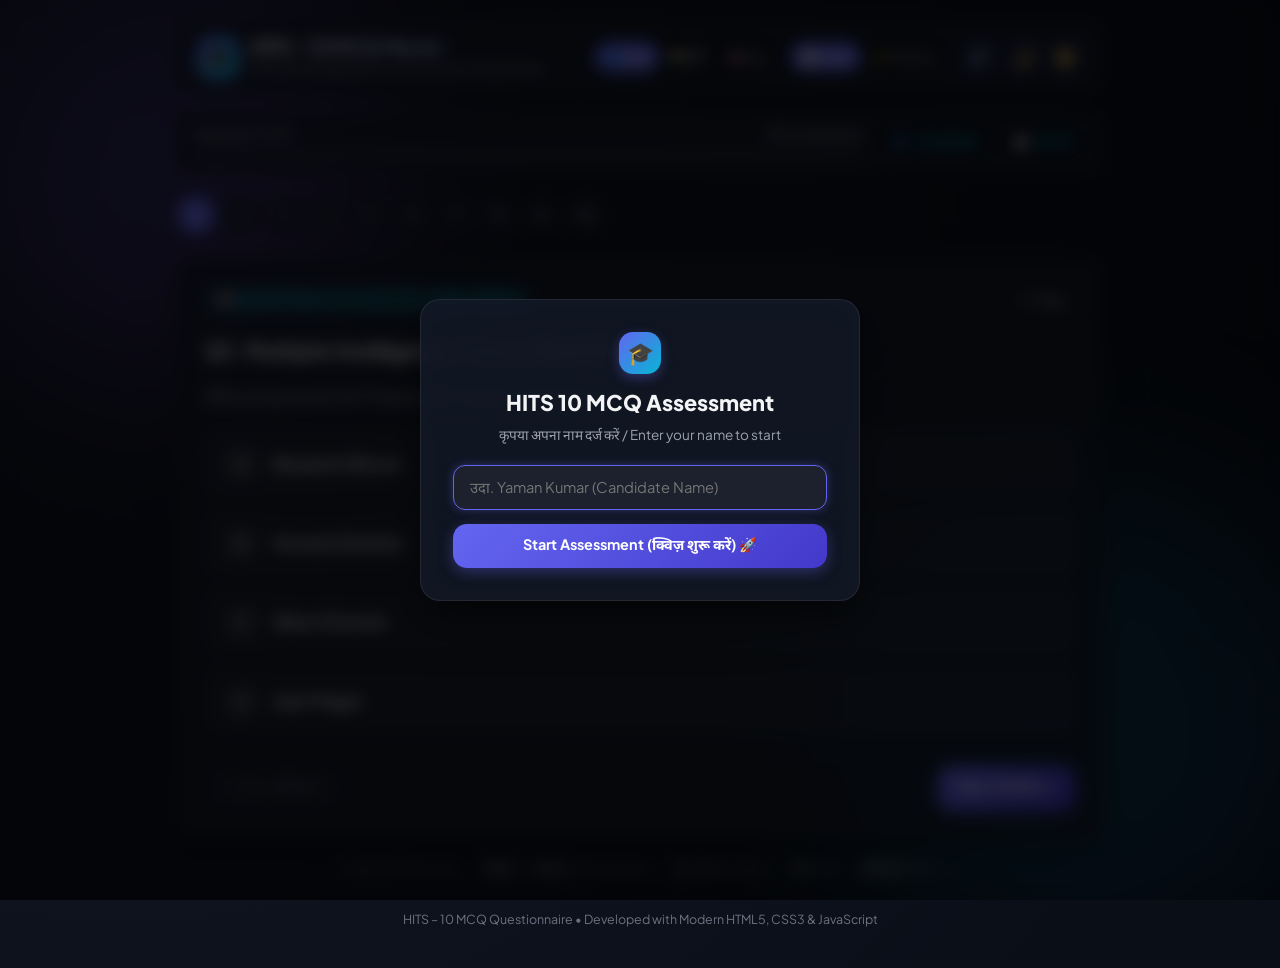
<file: index.html>
<!DOCTYPE html>
<html lang="hi" data-theme="dark">
<head>
  <meta charset="UTF-8">
  <meta name="viewport" content="width=device-width, initial-scale=1.0">
  <title>HITS – 10 MCQ Interactive Questionnaire | द्विभाषीय प्रश्नोत्तरी</title>
  <meta name="description" content="Interactive bilingual (Hindi & English) 10 MCQ Questionnaire on Pedagogy, Multiple Intelligence, Bloom's Taxonomy, and Classroom Communication.">
  <meta name="keywords" content="HITS, MCQ, Pedagogy, Bloom Taxonomy, Multiple Intelligence, Teaching Skills, Hindi, English">
  <meta name="author" content="HITS Education">
  
  <link rel="stylesheet" href="style.css">
  <link rel="icon" href="data:image/svg+xml,<svg xmlns=%22http://www.w3.org/2000/svg%22 viewBox=%220 0 100 100%22><text y=%22.9em%22 font-size=%2290%22>🎓</text></svg>">
</head>
<body>
  <!-- Background floating visual gradients -->
  <div class="bg-decorations" aria-hidden="true">
    <div class="orb orb-1"></div>
    <div class="orb orb-2"></div>
  </div>

  <!-- Confetti Canvas for Celebrations -->
  <canvas id="confettiCanvas"></canvas>

  <main class="app-container">
    <!-- Main Header -->
    <header class="header">
      <div class="header-brand">
        <div class="brand-icon" aria-hidden="true">🎓</div>
        <div class="brand-info">
          <h1>HITS – 10 MCQ Master</h1>
          <p>Bilingual Pedagogic & Communication Assessment</p>
        </div>
      </div>

      <!-- Controls: Language, Mode, Audio, Theme -->
      <div class="header-controls">
        <div class="controls-pill-group">
          <!-- Language Switcher -->
          <div class="segmented-control" role="group" aria-label="Language Selector">
            <button class="seg-btn active" data-lang="bi">🌐 Dual</button>
            <button class="seg-btn" data-lang="hi">🇮🇳 हिंदी</button>
            <button class="seg-btn" data-lang="en">🇬🇧 Eng</button>
          </div>

          <!-- Mode Switcher -->
          <div class="segmented-control" role="group" aria-label="Mode Selector">
            <button class="seg-btn active" data-mode="exam" title="Exam Mode: score is shown at the end">📝 Exam</button>
            <button class="seg-btn" data-mode="practice" title="Practice Mode: instant explanations">⚡ Practice</button>
          </div>
        </div>

        <div class="controls-icon-group">
          <!-- Audio Synthesizer Toggle -->
          <button id="soundToggle" class="icon-btn" title="Toggle Sound Effects" aria-label="Toggle Sound">🔊</button>

          <!-- Dark/Light Theme Toggle -->
          <button id="themeToggle" class="icon-btn" title="Toggle Dark/Light Mode" aria-label="Toggle Theme">🌙</button>

          <!-- Admin Panel Link -->
          <a href="admin.html" class="icon-btn" title="👑 Admin Panel (स्कोर व सबमिशन रिकॉर्ड)" aria-label="Admin Dashboard" style="text-decoration: none;">👑</a>
        </div>
      </div>
    </header>

    <!-- Progress & Live Stats Ribbon -->
    <section class="stats-ribbon" aria-label="Quiz Progress">
      <div class="progress-group">
        <div class="progress-meta">
          <span id="progressText">Question 1 of 10</span>
          <span id="progressPercent">10% Completed</span>
        </div>
        <div class="progress-track" role="progressbar" aria-valuenow="10" aria-valuemin="0" aria-valuemax="100">
          <div class="progress-fill" id="progressFill"></div>
        </div>
      </div>

      <div class="stats-badges">
        <div class="timer-badge" id="userBadge" style="color: var(--accent); cursor: pointer;" title="Candidate Name (Click to change)">
          <span>👤</span>
          <span id="currentUserNameDisplay">Candidate</span>
        </div>

        <div class="timer-badge" title="Time elapsed">
          <span>⏱️</span>
          <span id="timerDisplay">00:00</span>
        </div>
      </div>
    </section>

    <!-- Candidate Name Input Modal -->
    <div id="nameModal" class="modal-backdrop" style="display: flex;">
      <div class="modal-card">
        <div class="brand-icon" style="margin: 0 auto 0.75rem;">🎓</div>
        <h2 style="font-size: 1.35rem; font-weight: 800; text-align: center;">HITS 10 MCQ Assessment</h2>
        <p style="font-size: 0.85rem; color: var(--text-muted); text-align: center; margin-top: 0.25rem;">
          कृपया अपना नाम दर्ज करें / Enter your name to start
        </p>

        <form id="nameForm" style="margin-top: 1.25rem; display: flex; flex-direction: column; gap: 0.85rem;">
          <input type="text" id="nameInput" class="search-input" style="width: 100%; border-radius: 12px; padding: 0.8rem 1rem;" placeholder="उदा. Yaman Kumar (Candidate Name)" required autofocus>
          
          <button type="submit" class="btn btn-primary" style="width: 100%;">
            Start Assessment (क्विज़ शुरू करें) 🚀
          </button>
        </form>
      </div>
    </div>

    <!-- Question Jump Palette (1-10) -->
    <nav class="palette-container" id="paletteContainer" aria-label="Question Navigation"></nav>

    <!-- Interactive Question Card -->
    <article class="quiz-card" id="quizCard">
      <div class="card-top">
        <div class="category-tag" id="categoryTag">
          🧠 Educational Psychology
        </div>
        <button class="flag-btn" id="flagBtn" title="Flag this question for review">
          ☆ <span>Flag</span>
        </button>
      </div>

      <!-- Question Text Container -->
      <div class="question-content">
        <h2 class="question-text" id="questionText">Loading question...</h2>
        <p class="question-subtext" id="questionSubtext" style="display: none;"></p>
      </div>

      <!-- 4 Option Buttons Grid -->
      <div class="options-grid" id="optionsGrid"></div>

      <!-- Instant Explanation Box (Revealed in practice mode) -->
      <div class="explanation-box" id="explanationBox">
        <div class="explanation-header" id="explanationHeader">
          <span>💡 Explanation</span>
        </div>
        <p class="explanation-text" id="explanationText"></p>
        <p class="explanation-subtext" id="explanationSubtext" style="display: none;"></p>
      </div>

      <!-- Navigation & Action Buttons -->
      <div class="card-actions">
        <button class="btn btn-secondary" id="prevBtn" disabled>
          ← Prev (पिछला)
        </button>

        <div class="nav-right-actions">
          <button class="btn btn-primary" id="nextBtn">
            Next (अगला) →
          </button>
          <button class="btn btn-success" id="submitBtn" style="display: none;">
            Submit Quiz 🚀
          </button>
        </div>
      </div>
    </article>

    <!-- Results & Scorecard Screen -->
    <section class="results-screen" id="resultsScreen" aria-label="Quiz Results">
      <div class="results-header">
        <h2 style="font-size: 1.8rem; font-weight: 800;">Quiz Completed! / प्रश्नोत्तरी संपन्न!</h2>
        <p style="color: var(--text-muted);" id="performanceRemarks">Great job on finishing the test.</p>
        <div class="performance-badge" id="performanceBadge">🏆 Master Educator</div>
      </div>

      <!-- Animated Circular Score SVG -->
      <div class="score-circle-wrap">
        <svg class="score-circle-svg" viewBox="0 0 160 160">
          <defs>
            <linearGradient id="scoreGradient" x1="0%" y1="0%" x2="100%" y2="100%">
              <stop offset="0%" stop-color="#6366f1" />
              <stop offset="100%" stop-color="#06b6d4" />
            </linearGradient>
          </defs>
          <circle class="circle-bg" cx="80" cy="80" r="70"></circle>
          <circle class="circle-fill" id="circleProgress" cx="80" cy="80" r="70"></circle>
        </svg>
        <div class="score-circle-content">
          <span class="score-circle-number" id="finalScoreNumber">0%</span>
          <span class="score-circle-label">Score / अंक</span>
        </div>
      </div>

      <div style="font-size: 1.15rem; font-weight: 800; color: var(--text-main); margin-top: -0.5rem;">
        Final Score (अंतिम परिणाम): <span id="finalScoreFraction" style="color: #818cf8;">0 / 10</span>
      </div>

      <!-- Detailed Metrics Grid -->
      <div class="metrics-grid">
        <div class="metric-card">
          <div class="metric-val" id="metricCorrect" style="color: var(--success);">0</div>
          <div class="metric-lbl">Correct (सही)</div>
        </div>
        <div class="metric-card">
          <div class="metric-val" id="metricIncorrect" style="color: var(--danger);">0</div>
          <div class="metric-lbl">Incorrect (गलत)</div>
        </div>
        <div class="metric-card">
          <div class="metric-val" id="metricSkipped" style="color: var(--warning);">0</div>
          <div class="metric-lbl">Skipped (छोड़े गए)</div>
        </div>
        <div class="metric-card">
          <div class="metric-val" id="metricTime" style="color: var(--accent);">00:00</div>
          <div class="metric-lbl">Time Taken (समय)</div>
        </div>
      </div>

      <!-- Review Section -->
      <div class="review-section">
        <div style="display: flex; justify-content: space-between; align-items: center; flex-wrap: wrap; gap: 0.5rem;">
          <h3 style="font-size: 1.25rem;">Detailed Answer Review / उत्तर विश्लेषण</h3>
          <div class="review-filter">
            <button class="seg-btn active filter-btn" data-filter="all">All (10)</button>
            <button class="seg-btn filter-btn" data-filter="correct">Correct ✅</button>
            <button class="seg-btn filter-btn" data-filter="incorrect">Incorrect ❌</button>
            <button class="seg-btn filter-btn" data-filter="flagged">Flagged ★</button>
          </div>
        </div>
        <div class="review-list" id="reviewList"></div>
      </div>

      <!-- Actions -->
      <div class="results-actions">
        <button class="btn btn-primary" id="printBtn">
          🖨️ Print / Save Report (रिपोर्ट सहेजें)
        </button>
      </div>
    </section>

    <!-- Keyboard Shortcuts legend -->
    <div class="shortcut-bar" aria-hidden="true">
      <span>Keyboard Shortcuts:</span>
      <span><span class="key-badge">A-D</span> or <span class="key-badge">1-4</span> Select Option</span>
      <span><span class="key-badge">←</span> <span class="key-badge">→</span> Navigate</span>
      <span><span class="key-badge">F</span> Flag</span>
      <span><span class="key-badge">Enter</span> Next</span>
    </div>

    <!-- Footer -->
    <footer class="footer">
      <p>HITS – 10 MCQ Questionnaire • Developed with Modern HTML5, CSS3 & JavaScript</p>
    </footer>
  </main>

  <script src="questions.js"></script>
  <script src="script.js"></script>
</body>
</html>
</file>
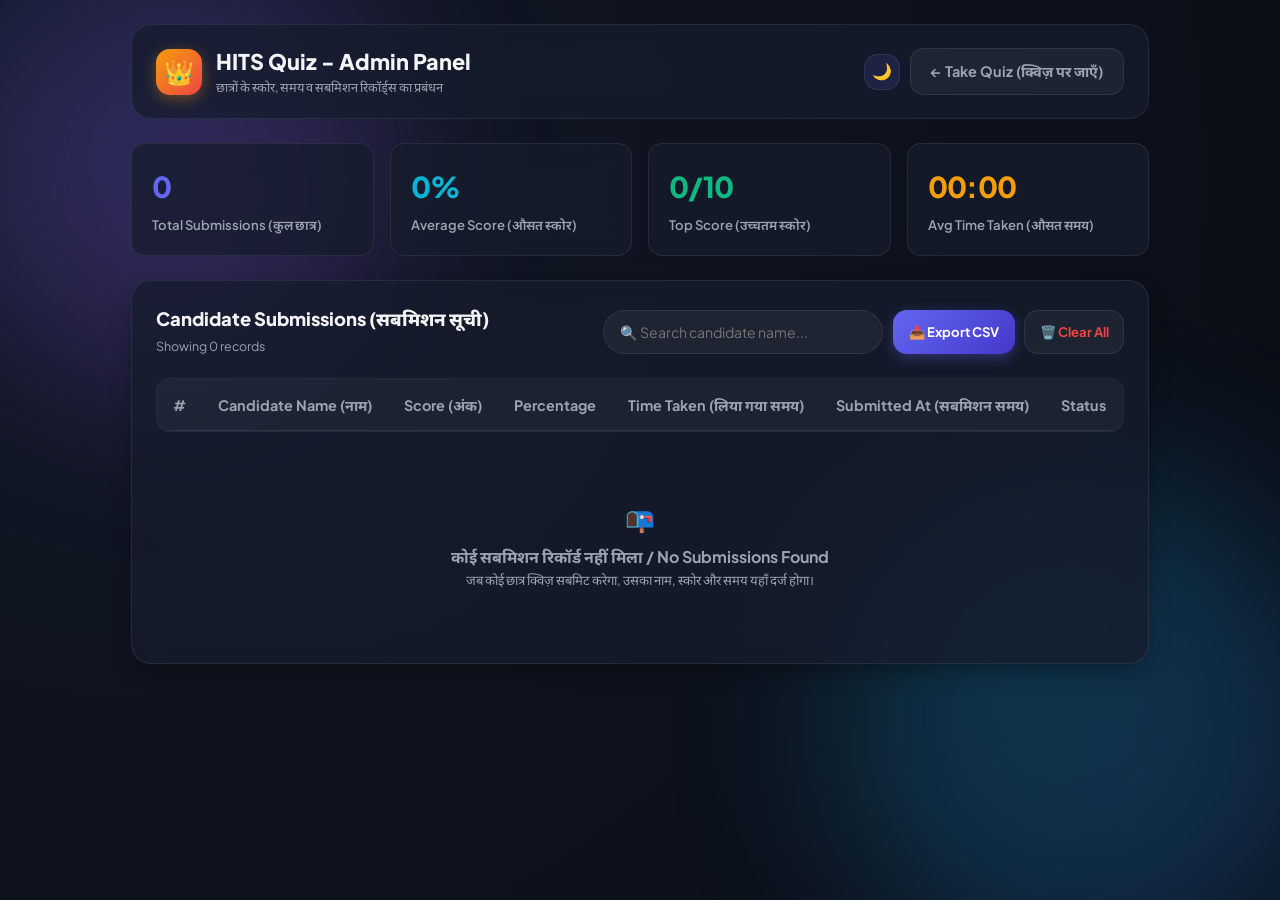
<file: admin.html>
<!DOCTYPE html>
<html lang="hi" data-theme="dark">
<head>
  <meta charset="UTF-8">
  <meta name="viewport" content="width=device-width, initial-scale=1.0">
  <title>👑 Admin Dashboard - HITS Quiz | स्कोर व सबमिशन रिकॉर्ड</title>
  <link rel="stylesheet" href="style.css">
  <style>
    .admin-container {
      max-width: 1050px;
      width: 100%;
      margin: 0 auto;
      padding: 1.5rem 1rem 3rem;
      display: flex;
      flex-direction: column;
      gap: 1.5rem;
    }

    .admin-header {
      display: flex;
      align-items: center;
      justify-content: space-between;
      flex-wrap: wrap;
      gap: 1rem;
      padding: 1.25rem 1.5rem;
      background: var(--card-bg);
      backdrop-filter: var(--glass-blur);
      border: 1px solid var(--card-border);
      border-radius: var(--radius-lg);
    }

    .admin-title-wrap {
      display: flex;
      align-items: center;
      gap: 0.85rem;
    }

    .admin-logo {
      width: 46px;
      height: 46px;
      border-radius: var(--radius-md);
      background: linear-gradient(135deg, #f59e0b, #ef4444);
      display: flex;
      align-items: center;
      justify-content: center;
      font-size: 1.5rem;
      box-shadow: 0 4px 14px rgba(245, 158, 11, 0.35);
    }

    .summary-cards-grid {
      display: grid;
      grid-template-columns: repeat(4, 1fr);
      gap: 1rem;
    }

    .stat-card {
      background: var(--card-bg);
      backdrop-filter: var(--glass-blur);
      border: 1px solid var(--card-border);
      border-radius: var(--radius-md);
      padding: 1.25rem;
      display: flex;
      flex-direction: column;
      gap: 0.35rem;
    }

    .stat-val {
      font-size: 1.8rem;
      font-weight: 800;
      letter-spacing: -0.02em;
    }

    .stat-label {
      font-size: 0.82rem;
      color: var(--text-muted);
      font-weight: 600;
    }

    .admin-table-card {
      background: var(--card-bg);
      backdrop-filter: var(--glass-blur);
      border: 1px solid var(--card-border);
      border-radius: var(--radius-lg);
      padding: 1.5rem;
      box-shadow: var(--shadow-md);
      display: flex;
      flex-direction: column;
      gap: 1.25rem;
    }

    .table-top-bar {
      display: flex;
      align-items: center;
      justify-content: space-between;
      flex-wrap: wrap;
      gap: 0.85rem;
    }

    .search-input {
      background: rgba(255, 255, 255, 0.05);
      border: 1px solid var(--card-border);
      color: var(--text-main);
      padding: 0.6rem 1rem;
      border-radius: var(--radius-full);
      font-size: 0.88rem;
      width: 280px;
      max-width: 100%;
      outline: none;
      transition: var(--transition);
    }

    .search-input:focus {
      border-color: var(--primary);
      box-shadow: 0 0 10px var(--primary-glow);
    }

    .table-wrapper {
      overflow-x: auto;
      border-radius: var(--radius-md);
      border: 1px solid var(--card-border);
    }

    .data-table {
      width: 100%;
      border-collapse: collapse;
      text-align: left;
      font-size: 0.9rem;
    }

    .data-table th {
      background: rgba(255, 255, 255, 0.04);
      padding: 0.9rem 1rem;
      font-weight: 700;
      color: var(--text-muted);
      border-bottom: 1px solid var(--card-border);
      white-space: nowrap;
    }

    .data-table td {
      padding: 0.9rem 1rem;
      border-bottom: 1px solid var(--card-border);
      white-space: nowrap;
    }

    .data-table tr:hover td {
      background: rgba(255, 255, 255, 0.02);
    }

    .status-badge {
      display: inline-flex;
      align-items: center;
      gap: 0.3rem;
      padding: 0.25rem 0.65rem;
      border-radius: var(--radius-full);
      font-size: 0.78rem;
      font-weight: 700;
    }

    .status-pass {
      background: var(--success-light);
      color: var(--success);
      border: 1px solid var(--success-border);
    }

    .status-review {
      background: var(--warning-light);
      color: var(--warning);
      border: 1px solid rgba(245, 158, 11, 0.4);
    }

    .empty-state {
      text-align: center;
      padding: 3rem 1rem;
      color: var(--text-muted);
    }

    @media (max-width: 768px) {
      .summary-cards-grid {
        grid-template-columns: repeat(2, 1fr);
      }
      .admin-container {
        padding: 1rem 0.65rem 2rem;
      }
    }

    @media (max-width: 480px) {
      .summary-cards-grid {
        grid-template-columns: 1fr;
      }
      .table-top-bar {
        flex-direction: column;
        align-items: stretch;
      }
      .search-input {
        width: 100%;
      }
    }
  </style>
</head>
<body>
  <!-- Background animated glow orbs -->
  <div class="bg-decorations" aria-hidden="true">
    <div class="orb orb-1"></div>
    <div class="orb orb-2"></div>
  </div>

  <main class="admin-container">
    <!-- Header -->
    <header class="admin-header">
      <div class="admin-title-wrap">
        <div class="admin-logo">👑</div>
        <div>
          <h1 style="font-size: 1.35rem; font-weight: 800;">HITS Quiz - Admin Panel</h1>
          <p style="font-size: 0.8rem; color: var(--text-muted);">छात्रों के स्कोर, समय व सबमिशन रिकॉर्ड्स का प्रबंधन</p>
        </div>
      </div>

      <div style="display: flex; gap: 0.6rem; align-items: center; flex-wrap: wrap;">
        <button id="themeToggle" class="icon-btn" title="Toggle Theme">🌙</button>
        <a href="index.html" class="btn btn-secondary" style="text-decoration: none;">
          ← Take Quiz (क्विज़ पर जाएँ)
        </a>
      </div>
    </header>

    <!-- Stat Cards -->
    <section class="summary-cards-grid">
      <div class="stat-card">
        <span class="stat-val" id="statTotalUsers" style="color: var(--primary);">0</span>
        <span class="stat-label">Total Submissions (कुल छात्र)</span>
      </div>
      <div class="stat-card">
        <span class="stat-val" id="statAvgScore" style="color: var(--accent);">0%</span>
        <span class="stat-label">Average Score (औसत स्कोर)</span>
      </div>
      <div class="stat-card">
        <span class="stat-val" id="statHighestScore" style="color: var(--success);">0/10</span>
        <span class="stat-label">Top Score (उच्चतम स्कोर)</span>
      </div>
      <div class="stat-card">
        <span class="stat-val" id="statAvgTime" style="color: var(--warning);">00:00</span>
        <span class="stat-label">Avg Time Taken (औसत समय)</span>
      </div>
    </section>

    <!-- Submissions Table Card -->
    <section class="admin-table-card">
      <div class="table-top-bar">
        <div>
          <h2 style="font-size: 1.15rem; font-weight: 800;">Candidate Submissions (सबमिशन सूची)</h2>
          <span style="font-size: 0.78rem; color: var(--text-muted);" id="tableCountText">Showing 0 records</span>
        </div>

        <div style="display: flex; gap: 0.6rem; flex-wrap: wrap;">
          <input type="text" id="searchInput" class="search-input" placeholder="🔍 Search candidate name...">
          <button id="exportCsvBtn" class="btn btn-primary" style="font-size: 0.82rem; padding: 0.55rem 1rem;">
            📥 Export CSV
          </button>
          <button id="clearDataBtn" class="btn btn-secondary" style="font-size: 0.82rem; padding: 0.55rem 0.9rem; color: var(--danger);">
            🗑️ Clear All
          </button>
        </div>
      </div>

      <div class="table-wrapper">
        <table class="data-table">
          <thead>
            <tr>
              <th>#</th>
              <th>Candidate Name (नाम)</th>
              <th>Score (अंक)</th>
              <th>Percentage</th>
              <th>Time Taken (लिया गया समय)</th>
              <th>Submitted At (सबमिशन समय)</th>
              <th>Status</th>
              <th>Action</th>
            </tr>
          </thead>
          <tbody id="submissionsTableBody">
            <!-- Populated via script -->
          </tbody>
        </table>
      </div>

      <div id="emptyState" class="empty-state" style="display: none;">
        <p style="font-size: 1.5rem; margin-bottom: 0.5rem;">📭</p>
        <p style="font-weight: 700;">कोई सबमिशन रिकॉर्ड नहीं मिला / No Submissions Found</p>
        <p style="font-size: 0.82rem;">जब कोई छात्र क्विज़ सबमिट करेगा, उसका नाम, स्कोर और समय यहाँ दर्ज होगा।</p>
      </div>
    </section>
  </main>

  <script>
    document.addEventListener('DOMContentLoaded', () => {
      const themeToggle = document.getElementById('themeToggle');
      const searchInput = document.getElementById('searchInput');
      const exportCsvBtn = document.getElementById('exportCsvBtn');
      const clearDataBtn = document.getElementById('clearDataBtn');
      const tableBody = document.getElementById('submissionsTableBody');
      const emptyState = document.getElementById('emptyState');
      const tableCountText = document.getElementById('tableCountText');

      // Theme toggle
      let theme = localStorage.getItem('quiz_theme') || 'dark';
      document.documentElement.setAttribute('data-theme', theme);
      themeToggle.textContent = theme === 'dark' ? '🌙' : '☀️';

      themeToggle.addEventListener('click', () => {
        theme = theme === 'dark' ? 'light' : 'dark';
        document.documentElement.setAttribute('data-theme', theme);
        localStorage.setItem('quiz_theme', theme);
        themeToggle.textContent = theme === 'dark' ? '🌙' : '☀️';
      });

      // Load submissions from localStorage
      function getSubmissions() {
        try {
          const raw = localStorage.getItem('hits_quiz_submissions');
          return raw ? JSON.parse(raw) : [];
        } catch (e) {
          return [];
        }
      }

      function render(filterTerm = '') {
        const list = getSubmissions();
        const term = filterTerm.toLowerCase().trim();
        const filtered = term ? list.filter(item => (item.name || '').toLowerCase().includes(term)) : list;

        tableBody.innerHTML = '';

        if (filtered.length === 0) {
          emptyState.style.display = 'block';
          tableCountText.textContent = 'Showing 0 records';
        } else {
          emptyState.style.display = 'none';
          tableCountText.textContent = `Showing ${filtered.length} of ${list.length} records`;

          filtered.forEach((item, index) => {
            const tr = document.createElement('tr');
            const isPass = (item.score / (item.total || 10)) >= 0.7;

            tr.innerHTML = `
              <td style="font-weight:700; color:var(--text-muted);">${index + 1}</td>
              <td style="font-weight:700;">👤 ${escapeHtml(item.name || 'Anonymous')}</td>
              <td><span style="font-weight:800; font-size:1rem; color:${isPass ? 'var(--success)' : 'var(--warning)'};">${item.score}/${item.total || 10}</span></td>
              <td>${item.percentage || Math.round(((item.score || 0) / 10) * 100)}%</td>
              <td><span style="font-variant-numeric: tabular-nums;">⏱️ ${escapeHtml(item.timeTaken || '00:00')}</span></td>
              <td style="font-size:0.82rem; color:var(--text-muted);">${escapeHtml(item.submittedAt || 'N/A')}</td>
              <td>
                <span class="status-badge ${isPass ? 'status-pass' : 'status-review'}">
                  ${isPass ? '✅ Passed' : '⚠️ Practice'}
                </span>
              </td>
              <td>
                <button class="btn btn-secondary delete-btn" data-id="${item.id}" style="padding:0.25rem 0.6rem; font-size:0.75rem; color:var(--danger); border-color:var(--card-border);">
                  Delete
                </button>
              </td>
            `;
            tableBody.appendChild(tr);
          });
        }

        // Update top stats
        updateSummaryStats(list);
      }

      function updateSummaryStats(list) {
        const totalUsers = list.length;
        document.getElementById('statTotalUsers').textContent = totalUsers;

        if (totalUsers === 0) {
          document.getElementById('statAvgScore').textContent = '0%';
          document.getElementById('statHighestScore').textContent = '0/10';
          document.getElementById('statAvgTime').textContent = '00:00';
          return;
        }

        let totalScorePct = 0;
        let highest = 0;
        let totalSeconds = 0;

        list.forEach(item => {
          const score = item.score || 0;
          const pct = item.percentage || Math.round((score / 10) * 100);
          totalScorePct += pct;
          if (score > highest) highest = score;

          if (item.timeTaken) {
            const parts = item.timeTaken.split(':');
            if (parts.length === 2) {
              totalSeconds += parseInt(parts[0], 10) * 60 + parseInt(parts[1], 10);
            }
          }
        });

        const avgScore = Math.round(totalScorePct / totalUsers);
        document.getElementById('statAvgScore').textContent = `${avgScore}%`;
        document.getElementById('statHighestScore').textContent = `${highest}/10`;

        const avgSec = Math.round(totalSeconds / totalUsers);
        const mins = Math.floor(avgSec / 60);
        const secs = avgSec % 60;
        document.getElementById('statAvgTime').textContent = `${String(mins).padStart(2, '0')}:${String(secs).padStart(2, '0')}`;
      }

      function escapeHtml(str) {
        return String(str).replace(/[&<>"']/g, m => ({
          '&': '&amp;', '<': '&lt;', '>': '&gt;', '"': '&quot;', "'": '&#39;'
        })[m]);
      }

      // Search filter
      searchInput.addEventListener('input', (e) => {
        render(e.target.value);
      });

      // Delete single item
      tableBody.addEventListener('click', (e) => {
        const target = e.target.closest('.delete-btn');
        if (!target) return;
        const id = target.dataset.id;
        if (!confirm('क्या आप इस छात्र का रिकॉर्ड हटाना चाहते हैं? (Delete this record?)')) return;

        const list = getSubmissions().filter(item => String(item.id) !== String(id));
        localStorage.setItem('hits_quiz_submissions', JSON.stringify(list));
        render(searchInput.value);
      });

      // Clear All
      clearDataBtn.addEventListener('click', () => {
        const list = getSubmissions();
        if (list.length === 0) return alert('कोई रिकॉर्ड उपलब्ध नहीं है।');
        if (!confirm('क्या आप सभी सबमिशन रिकॉर्ड हटाना चाहते हैं? (Clear all submissions?)')) return;

        localStorage.removeItem('hits_quiz_submissions');
        render();
      });

      // Export CSV
      exportCsvBtn.addEventListener('click', () => {
        const list = getSubmissions();
        if (list.length === 0) return alert('एक्सपोर्ट करने के लिए कोई रिकॉर्ड नहीं है! (No records to export)');

        let csv = 'ID,Candidate Name,Score,Total,Percentage,Time Taken,Submitted At\n';
        list.forEach(item => {
          const name = `"${(item.name || '').replace(/"/g, '""')}"`;
          const time = `"${item.timeTaken || ''}"`;
          const submittedAt = `"${(item.submittedAt || '').replace(/"/g, '""')}"`;
          csv += `${item.id},${name},${item.score},${item.total || 10},${item.percentage || 0}%,${time},${submittedAt}\n`;
        });

        const blob = new Blob([csv], { type: 'text/csv;charset=utf-8;' });
        const url = URL.createObjectURL(blob);
        const a = document.createElement('a');
        a.href = url;
        a.download = `hits_quiz_submissions_${Date.now()}.csv`;
        a.click();
        URL.revokeObjectURL(url);
      });

      // Initial render
      render();
    });
  </script>
</body>
</html>
</file>
<file: style.css>
/* Modern Responsive Design System for HITS Quiz App */
@import url('https://fonts.googleapis.com/css2?family=Plus+Jakarta+Sans:wght@400;500;600;700;800&family=Noto+Sans+Devanagari:wght@400;500;600;700&display=swap');

:root {
  --font-primary: 'Plus Jakarta Sans', 'Noto Sans Devanagari', -apple-system, BlinkMacSystemFont, sans-serif;
  
  /* Color Palette - Dark Theme (Default) */
  --bg-gradient: radial-gradient(circle at 10% 20%, rgba(18, 24, 38, 1) 0%, rgba(10, 14, 23, 1) 90%);
  --bg-color: #0d111a;
  --card-bg: rgba(22, 28, 45, 0.75);
  --card-border: rgba(255, 255, 255, 0.08);
  --card-hover: rgba(30, 39, 62, 0.85);
  
  --text-main: #f3f4f6;
  --text-muted: #9ca3af;
  --text-dim: #6b7280;
  
  --primary: #6366f1;
  --primary-hover: #4f46e5;
  --primary-light: rgba(99, 102, 241, 0.15);
  --primary-glow: rgba(99, 102, 241, 0.35);
  
  --accent: #06b6d4;
  --accent-light: rgba(6, 182, 212, 0.15);
  
  --success: #10b981;
  --success-light: rgba(16, 185, 129, 0.15);
  --success-border: rgba(16, 185, 129, 0.4);
  
  --danger: #ef4444;
  --danger-light: rgba(239, 68, 68, 0.15);
  --danger-border: rgba(239, 68, 68, 0.4);
  
  --warning: #f59e0b;
  --warning-light: rgba(245, 158, 11, 0.15);
  
  --shadow-sm: 0 4px 6px -1px rgba(0, 0, 0, 0.2);
  --shadow-md: 0 10px 25px -5px rgba(0, 0, 0, 0.4);
  --shadow-lg: 0 20px 35px -10px rgba(0, 0, 0, 0.6);
  --radius-sm: 8px;
  --radius-md: 14px;
  --radius-lg: 20px;
  --radius-full: 9999px;
  
  --glass-blur: blur(16px);
  --transition: all 0.2s cubic-bezier(0.4, 0, 0.2, 1);
}

/* Light Theme Variables */
[data-theme="light"] {
  --bg-gradient: radial-gradient(circle at 10% 20%, #f0f4ff 0%, #e2e8f0 90%);
  --bg-color: #f8fafc;
  --card-bg: rgba(255, 255, 255, 0.88);
  --card-border: rgba(0, 0, 0, 0.08);
  --card-hover: rgba(255, 255, 255, 1);
  
  --text-main: #0f172a;
  --text-muted: #475569;
  --text-dim: #94a3b8;
  
  --primary: #4f46e5;
  --primary-hover: #4338ca;
  --primary-light: rgba(79, 70, 229, 0.1);
  --primary-glow: rgba(79, 70, 229, 0.25);
  
  --shadow-sm: 0 4px 6px -1px rgba(0, 0, 0, 0.06);
  --shadow-md: 0 10px 25px -5px rgba(0, 0, 0, 0.1);
  --shadow-lg: 0 20px 35px -10px rgba(0, 0, 0, 0.15);
}

/* Reset & Base */
*, *::before, *::after {
  margin: 0;
  padding: 0;
  box-sizing: border-box;
  -webkit-tap-highlight-color: transparent;
}

body {
  font-family: var(--font-primary);
  background: var(--bg-gradient);
  background-color: var(--bg-color);
  color: var(--text-main);
  min-height: 100vh;
  min-height: 100dvh;
  display: flex;
  flex-direction: column;
  line-height: 1.55;
  overflow-x: hidden;
  transition: background var(--transition), color var(--transition);
  padding-bottom: env(safe-area-inset-bottom, 1rem);
}

button {
  touch-action: manipulation;
}

/* Background animated glow orbs */
.bg-decorations {
  position: fixed;
  inset: 0;
  pointer-events: none;
  z-index: 0;
  overflow: hidden;
}

.orb {
  position: absolute;
  border-radius: 50%;
  filter: blur(90px);
  opacity: 0.25;
  will-change: transform;
  animation: floatOrb 18s ease-in-out infinite alternate;
}

.orb-1 {
  width: min(450px, 80vw);
  height: min(450px, 80vw);
  background: linear-gradient(135deg, #6366f1, #a855f7);
  top: -60px;
  left: -60px;
}

.orb-2 {
  width: min(500px, 85vw);
  height: min(500px, 85vw);
  background: linear-gradient(135deg, #06b6d4, #3b82f6);
  bottom: -80px;
  right: -60px;
  animation-duration: 22s;
  animation-direction: alternate-reverse;
}

@keyframes floatOrb {
  0% { transform: translate(0, 0) scale(1); }
  50% { transform: translate(40px, 30px) scale(1.06); }
  100% { transform: translate(-30px, 50px) scale(0.95); }
}

/* App Container */
.app-container {
  position: relative;
  z-index: 1;
  max-width: 960px;
  width: 100%;
  margin: 0 auto;
  padding: 1.25rem 1rem 2.5rem;
  display: flex;
  flex-direction: column;
  gap: 1.2rem;
}

/* Header */
.header {
  display: flex;
  flex-wrap: wrap;
  align-items: center;
  justify-content: space-between;
  gap: 0.85rem;
  padding: 0.9rem 1.25rem;
  background: var(--card-bg);
  backdrop-filter: var(--glass-blur);
  -webkit-backdrop-filter: var(--glass-blur);
  border: 1px solid var(--card-border);
  border-radius: var(--radius-lg);
  box-shadow: var(--shadow-sm);
}

.header-brand {
  display: flex;
  align-items: center;
  gap: 0.75rem;
}

.brand-icon {
  width: 42px;
  height: 42px;
  border-radius: var(--radius-md);
  background: linear-gradient(135deg, #6366f1, #06b6d4);
  display: flex;
  align-items: center;
  justify-content: center;
  font-size: 1.35rem;
  box-shadow: 0 4px 12px var(--primary-glow);
  flex-shrink: 0;
}

.brand-info h1 {
  font-size: 1.18rem;
  font-weight: 800;
  letter-spacing: -0.02em;
  background: linear-gradient(to right, var(--text-main), #818cf8);
  -webkit-background-clip: text;
  -webkit-text-fill-color: transparent;
  line-height: 1.25;
}

.brand-info p {
  font-size: 0.76rem;
  color: var(--text-muted);
}

/* Header Controls */
.header-controls {
  display: flex;
  align-items: center;
  gap: 0.6rem;
  flex-wrap: wrap;
}

.controls-pill-group {
  display: flex;
  align-items: center;
  gap: 0.45rem;
  flex-wrap: wrap;
}

.controls-icon-group {
  display: flex;
  align-items: center;
  gap: 0.45rem;
}

.segmented-control {
  display: inline-flex;
  background: rgba(0, 0, 0, 0.22);
  border: 1px solid var(--card-border);
  border-radius: var(--radius-full);
  padding: 3px;
}

[data-theme="light"] .segmented-control {
  background: rgba(0, 0, 0, 0.06);
}

.seg-btn {
  background: transparent;
  border: none;
  color: var(--text-muted);
  font-family: inherit;
  font-size: 0.76rem;
  font-weight: 600;
  padding: 0.32rem 0.65rem;
  border-radius: var(--radius-full);
  cursor: pointer;
  transition: var(--transition);
  white-space: nowrap;
}

.seg-btn:hover {
  color: var(--text-main);
}

.seg-btn.active {
  background: var(--primary);
  color: #fff;
  box-shadow: 0 2px 8px var(--primary-glow);
}

.icon-btn {
  background: var(--primary-light);
  border: 1px solid var(--card-border);
  color: var(--text-main);
  width: 36px;
  height: 36px;
  border-radius: var(--radius-md);
  display: flex;
  align-items: center;
  justify-content: center;
  cursor: pointer;
  font-size: 1rem;
  transition: var(--transition);
  flex-shrink: 0;
}

.icon-btn:hover {
  background: var(--primary);
  color: #fff;
  transform: translateY(-1px);
}

.icon-btn:active {
  transform: scale(0.95);
}

/* Stats Ribbon */
.stats-ribbon {
  display: flex;
  align-items: center;
  justify-content: space-between;
  gap: 1rem;
  padding: 0.75rem 1.15rem;
  background: var(--card-bg);
  backdrop-filter: var(--glass-blur);
  border: 1px solid var(--card-border);
  border-radius: var(--radius-md);
  flex-wrap: wrap;
}

.progress-group {
  display: flex;
  flex-direction: column;
  gap: 0.35rem;
  flex: 1;
  min-width: 200px;
}

.progress-meta {
  display: flex;
  justify-content: space-between;
  font-size: 0.8rem;
  font-weight: 600;
  color: var(--text-muted);
}

.progress-track {
  height: 8px;
  background: rgba(255, 255, 255, 0.08);
  border-radius: var(--radius-full);
  overflow: hidden;
  position: relative;
}

[data-theme="light"] .progress-track {
  background: rgba(0, 0, 0, 0.08);
}

.progress-fill {
  height: 100%;
  width: 10%;
  background: linear-gradient(90deg, var(--primary), var(--accent));
  border-radius: var(--radius-full);
  transition: width 0.35s cubic-bezier(0.4, 0, 0.2, 1);
  box-shadow: 0 0 10px var(--primary-glow);
}

.stats-badges {
  display: flex;
  align-items: center;
  gap: 0.5rem;
  flex-wrap: wrap;
}

.timer-badge {
  display: inline-flex;
  align-items: center;
  gap: 0.35rem;
  background: rgba(0, 0, 0, 0.25);
  padding: 0.32rem 0.75rem;
  border-radius: var(--radius-full);
  font-size: 0.8rem;
  font-weight: 700;
  color: var(--accent);
  border: 1px solid var(--card-border);
  font-variant-numeric: tabular-nums;
  white-space: nowrap;
}

[data-theme="light"] .timer-badge {
  background: rgba(0, 0, 0, 0.05);
}

.score-badge {
  display: inline-flex;
  align-items: center;
  gap: 0.35rem;
  background: var(--success-light);
  color: var(--success);
  border: 1px solid var(--success-border);
  padding: 0.32rem 0.75rem;
  border-radius: var(--radius-full);
  font-size: 0.8rem;
  font-weight: 700;
  white-space: nowrap;
}

/* Question Palette Navigation (1-10) */
.palette-container {
  display: flex;
  align-items: center;
  gap: 0.45rem;
  overflow-x: auto;
  padding: 0.35rem 0.15rem;
  scrollbar-width: none;
  -webkit-overflow-scrolling: touch;
}

.palette-container::-webkit-scrollbar {
  display: none;
}

.palette-item {
  flex: 0 0 auto;
  width: 36px;
  height: 36px;
  border-radius: 50%;
  border: 1px solid var(--card-border);
  background: var(--card-bg);
  color: var(--text-muted);
  font-size: 0.82rem;
  font-weight: 700;
  display: flex;
  align-items: center;
  justify-content: center;
  cursor: pointer;
  transition: var(--transition);
  position: relative;
}

.palette-item:hover {
  border-color: var(--primary);
  color: var(--text-main);
}

.palette-item.active {
  border-color: var(--primary);
  background: var(--primary);
  color: #fff;
  box-shadow: 0 0 10px var(--primary-glow);
}

.palette-item.answered {
  background: var(--primary-light);
  border-color: var(--primary);
  color: var(--primary);
}

.palette-item.correct {
  background: var(--success-light);
  border-color: var(--success);
  color: var(--success);
}

.palette-item.incorrect {
  background: var(--danger-light);
  border-color: var(--danger);
  color: var(--danger);
}

.palette-item.flagged::after {
  content: '★';
  position: absolute;
  top: -4px;
  right: -3px;
  font-size: 0.65rem;
  color: var(--warning);
}

/* Quiz Card */
.quiz-card {
  background: var(--card-bg);
  backdrop-filter: var(--glass-blur);
  -webkit-backdrop-filter: var(--glass-blur);
  border: 1px solid var(--card-border);
  border-radius: var(--radius-lg);
  padding: 1.75rem;
  box-shadow: var(--shadow-md);
  position: relative;
  display: flex;
  flex-direction: column;
  gap: 1.35rem;
  transition: var(--transition);
  animation: fadeInCard 0.3s ease-out;
}

@keyframes fadeInCard {
  from { opacity: 0; transform: translateY(8px); }
  to { opacity: 1; transform: translateY(0); }
}

.card-top {
  display: flex;
  align-items: center;
  justify-content: space-between;
  gap: 0.6rem;
}

.category-tag {
  display: inline-flex;
  align-items: center;
  gap: 0.4rem;
  padding: 0.3rem 0.75rem;
  background: var(--accent-light);
  color: var(--accent);
  border-radius: var(--radius-full);
  font-size: 0.75rem;
  font-weight: 700;
  text-transform: uppercase;
  letter-spacing: 0.04em;
  max-width: 80%;
  overflow: hidden;
  text-overflow: ellipsis;
  white-space: nowrap;
}

.flag-btn {
  background: transparent;
  border: 1px solid var(--card-border);
  color: var(--text-muted);
  font-size: 0.8rem;
  font-weight: 600;
  display: flex;
  align-items: center;
  gap: 0.35rem;
  padding: 0.3rem 0.7rem;
  border-radius: var(--radius-full);
  cursor: pointer;
  transition: var(--transition);
  white-space: nowrap;
}

.flag-btn:hover, .flag-btn.active {
  background: var(--warning-light);
  color: var(--warning);
  border-color: var(--warning);
}

/* Question Content */
.question-content {
  display: flex;
  flex-direction: column;
  gap: 0.5rem;
}

.question-text {
  font-size: clamp(1.1rem, 4vw, 1.35rem);
  font-weight: 700;
  color: var(--text-main);
  line-height: 1.42;
  word-break: break-word;
}

.question-subtext {
  font-size: clamp(0.94rem, 3.4vw, 1.08rem);
  font-weight: 500;
  color: var(--text-muted);
  line-height: 1.45;
  border-top: 1px dashed var(--card-border);
  padding-top: 0.5rem;
  word-break: break-word;
}

/* Options Grid */
.options-grid {
  display: grid;
  grid-template-columns: 1fr;
  gap: 0.8rem;
}

.option-btn {
  background: rgba(255, 255, 255, 0.03);
  border: 1.5px solid var(--card-border);
  border-radius: var(--radius-md);
  padding: 0.95rem 1.15rem;
  display: flex;
  align-items: center;
  gap: 0.9rem;
  cursor: pointer;
  font-family: inherit;
  text-align: left;
  color: var(--text-main);
  transition: var(--transition);
  position: relative;
  outline: none;
  min-height: 52px;
  width: 100%;
}

[data-theme="light"] .option-btn {
  background: rgba(0, 0, 0, 0.02);
}

.option-btn:hover:not(:disabled) {
  background: var(--card-hover);
  border-color: var(--primary);
  transform: translateY(-1px);
  box-shadow: 0 4px 14px rgba(0, 0, 0, 0.12);
}

.option-btn:active:not(:disabled) {
  transform: scale(0.99);
}

.option-letter {
  width: 34px;
  height: 34px;
  flex: 0 0 34px;
  border-radius: var(--radius-sm);
  background: rgba(255, 255, 255, 0.08);
  display: flex;
  align-items: center;
  justify-content: center;
  font-weight: 800;
  font-size: 0.9rem;
  color: var(--text-muted);
  transition: var(--transition);
}

[data-theme="light"] .option-letter {
  background: rgba(0, 0, 0, 0.06);
}

.option-text-container {
  display: flex;
  flex-direction: column;
  gap: 0.1rem;
  flex: 1;
  min-width: 0;
}

.option-primary {
  font-size: clamp(0.95rem, 3.5vw, 1.02rem);
  font-weight: 600;
  line-height: 1.35;
  word-break: break-word;
}

.option-secondary {
  font-size: clamp(0.82rem, 3vw, 0.88rem);
  color: var(--text-muted);
  line-height: 1.35;
  word-break: break-word;
}

/* Option States */
.option-btn.selected {
  border-color: var(--primary);
  background: var(--primary-light);
}

.option-btn.selected .option-letter {
  background: var(--primary);
  color: #fff;
}

.option-btn.correct {
  border-color: var(--success) !important;
  background: var(--success-light) !important;
}

.option-btn.correct .option-letter {
  background: var(--success) !important;
  color: #fff !important;
}

.option-btn.incorrect {
  border-color: var(--danger) !important;
  background: var(--danger-light) !important;
}

.option-btn.incorrect .option-letter {
  background: var(--danger) !important;
  color: #fff !important;
}

.option-btn:disabled {
  cursor: default;
}

/* Explanation Box */
.explanation-box {
  background: linear-gradient(135deg, rgba(99, 102, 241, 0.08), rgba(6, 182, 212, 0.08));
  border: 1px solid rgba(99, 102, 241, 0.25);
  border-radius: var(--radius-md);
  padding: 1.1rem 1.25rem;
  display: none;
  flex-direction: column;
  gap: 0.5rem;
  animation: slideDown 0.25s ease-out;
}

@keyframes slideDown {
  from { opacity: 0; transform: translateY(-6px); }
  to { opacity: 1; transform: translateY(0); }
}

.explanation-header {
  display: flex;
  align-items: center;
  gap: 0.45rem;
  font-size: 0.88rem;
  font-weight: 700;
  color: #818cf8;
}

.explanation-text {
  font-size: clamp(0.88rem, 3.2vw, 0.94rem);
  line-height: 1.55;
  color: var(--text-main);
  word-break: break-word;
}

.explanation-subtext {
  font-size: clamp(0.82rem, 3vw, 0.88rem);
  color: var(--text-muted);
  border-top: 1px dashed var(--card-border);
  padding-top: 0.4rem;
  line-height: 1.5;
  word-break: break-word;
}

/* Card Actions */
.card-actions {
  display: flex;
  align-items: center;
  justify-content: space-between;
  gap: 0.75rem;
  padding-top: 0.5rem;
  border-top: 1px solid var(--card-border);
  flex-wrap: wrap;
}

.nav-right-actions {
  display: flex;
  align-items: center;
  gap: 0.6rem;
}

.btn {
  display: inline-flex;
  align-items: center;
  justify-content: center;
  gap: 0.45rem;
  padding: 0.7rem 1.25rem;
  border-radius: var(--radius-md);
  font-family: inherit;
  font-size: 0.9rem;
  font-weight: 700;
  cursor: pointer;
  transition: var(--transition);
  border: none;
  text-decoration: none;
  white-space: nowrap;
  min-height: 44px;
}

.btn:active:not(:disabled) {
  transform: scale(0.97);
}

.btn-secondary {
  background: rgba(255, 255, 255, 0.05);
  color: var(--text-muted);
  border: 1px solid var(--card-border);
}

[data-theme="light"] .btn-secondary {
  background: rgba(0, 0, 0, 0.05);
}

.btn-secondary:hover:not(:disabled) {
  background: rgba(255, 255, 255, 0.1);
  color: var(--text-main);
}

.btn-primary {
  background: linear-gradient(135deg, var(--primary), #4338ca);
  color: #fff;
  box-shadow: 0 4px 14px var(--primary-glow);
}

.btn-primary:hover:not(:disabled) {
  background: linear-gradient(135deg, #4f46e5, #3730a3);
  box-shadow: 0 6px 18px var(--primary-glow);
}

.btn-success {
  background: linear-gradient(135deg, #10b981, #059669);
  color: #fff;
  box-shadow: 0 4px 14px rgba(16, 185, 129, 0.35);
}

.btn:disabled {
  opacity: 0.4;
  cursor: not-allowed;
  transform: none;
}

/* Results Screen */
.results-screen {
  display: none;
  background: var(--card-bg);
  backdrop-filter: var(--glass-blur);
  border: 1px solid var(--card-border);
  border-radius: var(--radius-lg);
  padding: 2rem 1.5rem;
  box-shadow: var(--shadow-lg);
  flex-direction: column;
  gap: 1.75rem;
  text-align: center;
  animation: fadeInCard 0.35s ease-out;
}

.results-header {
  display: flex;
  flex-direction: column;
  align-items: center;
  gap: 0.45rem;
}

.results-header h2 {
  font-size: clamp(1.35rem, 5vw, 1.8rem);
  font-weight: 800;
}

.score-circle-wrap {
  position: relative;
  width: 150px;
  height: 150px;
  margin: 0.8rem auto;
}

.score-circle-svg {
  transform: rotate(-90deg);
  width: 100%;
  height: 100%;
}

.circle-bg {
  fill: none;
  stroke: rgba(255, 255, 255, 0.08);
  stroke-width: 10;
}

[data-theme="light"] .circle-bg {
  stroke: rgba(0, 0, 0, 0.08);
}

.circle-fill {
  fill: none;
  stroke: url(#scoreGradient);
  stroke-width: 10;
  stroke-linecap: round;
  stroke-dasharray: 440;
  stroke-dashoffset: 440;
  transition: stroke-dashoffset 1.1s ease-in-out;
}

.score-circle-content {
  position: absolute;
  inset: 0;
  display: flex;
  flex-direction: column;
  align-items: center;
  justify-content: center;
}

.score-circle-number {
  font-size: 2.3rem;
  font-weight: 800;
  letter-spacing: -0.03em;
  background: linear-gradient(135deg, #fff, #818cf8);
  -webkit-background-clip: text;
  -webkit-text-fill-color: transparent;
}

[data-theme="light"] .score-circle-number {
  background: linear-gradient(135deg, #1e293b, #4338ca);
  -webkit-background-clip: text;
  -webkit-text-fill-color: transparent;
}

.score-circle-label {
  font-size: 0.76rem;
  font-weight: 600;
  color: var(--text-muted);
}

.performance-badge {
  display: inline-flex;
  align-items: center;
  gap: 0.4rem;
  padding: 0.4rem 1.15rem;
  border-radius: var(--radius-full);
  font-size: 0.88rem;
  font-weight: 700;
  background: var(--primary-light);
  color: #818cf8;
  border: 1px solid var(--primary-glow);
}

/* Metrics Grid */
.metrics-grid {
  display: grid;
  grid-template-columns: repeat(4, 1fr);
  gap: 0.75rem;
}

.metric-card {
  background: rgba(255, 255, 255, 0.03);
  border: 1px solid var(--card-border);
  border-radius: var(--radius-md);
  padding: 0.9rem 0.75rem;
  display: flex;
  flex-direction: column;
  gap: 0.2rem;
}

[data-theme="light"] .metric-card {
  background: rgba(0, 0, 0, 0.02);
}

.metric-val {
  font-size: 1.35rem;
  font-weight: 800;
}

.metric-lbl {
  font-size: 0.74rem;
  color: var(--text-muted);
}

/* Review Section */
.review-section {
  text-align: left;
  display: flex;
  flex-direction: column;
  gap: 0.9rem;
  margin-top: 0.5rem;
}

.review-filter {
  display: flex;
  gap: 0.4rem;
  overflow-x: auto;
  padding-bottom: 0.25rem;
  scrollbar-width: none;
}

.review-filter::-webkit-scrollbar {
  display: none;
}

.review-list {
  display: flex;
  flex-direction: column;
  gap: 0.85rem;
}

.review-item {
  background: rgba(255, 255, 255, 0.02);
  border: 1px solid var(--card-border);
  border-radius: var(--radius-md);
  padding: 1.1rem;
  display: flex;
  flex-direction: column;
  gap: 0.5rem;
}

[data-theme="light"] .review-item {
  background: rgba(0, 0, 0, 0.02);
}

.review-item.is-correct {
  border-left: 4px solid var(--success);
}

.review-item.is-incorrect {
  border-left: 4px solid var(--danger);
}

.review-qhead {
  display: flex;
  align-items: center;
  justify-content: space-between;
  font-size: 0.8rem;
  color: var(--text-muted);
  gap: 0.5rem;
}

.review-qtext {
  font-weight: 700;
  font-size: 0.98rem;
  line-height: 1.4;
}

.review-ans-grid {
  display: grid;
  grid-template-columns: 1fr 1fr;
  gap: 0.6rem;
  font-size: 0.85rem;
  margin-top: 0.2rem;
}

.review-ans-box {
  padding: 0.5rem 0.75rem;
  border-radius: var(--radius-sm);
  background: rgba(255, 255, 255, 0.04);
  word-break: break-word;
}

.review-ans-box.correct {
  background: var(--success-light);
  color: var(--success);
  font-weight: 600;
}

.review-ans-box.wrong {
  background: var(--danger-light);
  color: var(--danger);
  font-weight: 600;
}

/* Results Actions */
.results-actions {
  display: flex;
  justify-content: center;
  gap: 0.75rem;
  flex-wrap: wrap;
}

/* Canvas Confetti */
#confettiCanvas {
  position: fixed;
  inset: 0;
  pointer-events: none;
  z-index: 99;
}

/* Keyboard shortcuts bar */
.shortcut-bar {
  display: flex;
  justify-content: center;
  align-items: center;
  gap: 1.25rem;
  font-size: 0.75rem;
  color: var(--text-dim);
  flex-wrap: wrap;
}

.key-badge {
  background: rgba(255, 255, 255, 0.08);
  border: 1px solid var(--card-border);
  padding: 0.12rem 0.38rem;
  border-radius: 4px;
  font-family: monospace;
  color: var(--text-muted);
}

/* Footer */
.footer {
  text-align: center;
  font-size: 0.78rem;
  color: var(--text-dim);
  padding-top: 0.8rem;
}

/* =========================================================
   RESPONSIVE MEDIA QUERIES (TABLETS & MOBILE SMARTPHONES)
   ========================================================= */

/* Tablets & Below (< 768px) */
@media (max-width: 768px) {
  .app-container {
    padding: 0.85rem 0.75rem 2rem;
    gap: 1rem;
  }
  
  .header {
    padding: 0.85rem 1rem;
  }
  
  .header-brand {
    gap: 0.65rem;
  }
  
  .brand-icon {
    width: 38px;
    height: 38px;
    font-size: 1.2rem;
  }

  .quiz-card {
    padding: 1.35rem 1.15rem;
  }
  
  .metrics-grid {
    grid-template-columns: repeat(2, 1fr);
  }
  
  .review-ans-grid {
    grid-template-columns: 1fr;
  }
  
  .shortcut-bar {
    display: none;
  }
}

/* Mobile Phones (< 580px) */
@media (max-width: 580px) {
  .app-container {
    padding: 0.65rem 0.5rem 1.75rem;
    gap: 0.85rem;
  }
  
  .header {
    flex-direction: column;
    align-items: stretch;
    gap: 0.75rem;
    padding: 0.8rem 0.85rem;
    border-radius: 16px;
  }
  
  .header-brand {
    justify-content: flex-start;
  }
  
  .brand-info h1 {
    font-size: 1.05rem;
  }
  
  .brand-info p {
    font-size: 0.7rem;
  }

  .header-controls {
    justify-content: space-between;
    width: 100%;
  }

  .controls-pill-group {
    flex: 1;
    justify-content: flex-start;
    gap: 0.35rem;
  }

  .seg-btn {
    padding: 0.28rem 0.52rem;
    font-size: 0.72rem;
  }

  .icon-btn {
    width: 33px;
    height: 33px;
    font-size: 0.92rem;
  }

  /* Stats Ribbon */
  .stats-ribbon {
    padding: 0.65rem 0.85rem;
    gap: 0.6rem;
    border-radius: 12px;
  }

  .progress-group {
    width: 100%;
    min-width: unset;
  }

  .stats-badges {
    width: 100%;
    justify-content: space-between;
  }

  .timer-badge, .score-badge {
    font-size: 0.74rem;
    padding: 0.25rem 0.55rem;
  }

  /* Palette navigation */
  .palette-container {
    padding: 0.2rem 0;
    gap: 0.35rem;
  }

  .palette-item {
    width: 32px;
    height: 32px;
    font-size: 0.76rem;
  }

  /* Card */
  .quiz-card {
    padding: 1.15rem 0.95rem;
    border-radius: 16px;
    gap: 1.1rem;
  }

  .card-top {
    gap: 0.5rem;
  }

  .category-tag {
    font-size: 0.68rem;
    padding: 0.25rem 0.55rem;
    max-width: 68%;
  }

  .flag-btn {
    font-size: 0.74rem;
    padding: 0.25rem 0.55rem;
  }

  .option-btn {
    padding: 0.8rem 0.85rem;
    gap: 0.65rem;
    border-radius: 12px;
  }

  .option-letter {
    width: 30px;
    height: 30px;
    flex: 0 0 30px;
    font-size: 0.82rem;
  }

  .explanation-box {
    padding: 0.85rem 0.95rem;
    border-radius: 12px;
  }

  /* Navigation Buttons */
  .card-actions {
    display: flex;
    flex-direction: row;
    align-items: center;
    gap: 0.5rem;
  }

  #prevBtn {
    flex: 1;
    padding: 0.65rem 0.4rem;
    font-size: 0.82rem;
  }

  .nav-right-actions {
    flex: 1.2;
    justify-content: flex-end;
  }

  #nextBtn, #submitBtn {
    width: 100%;
    padding: 0.65rem 0.4rem;
    font-size: 0.82rem;
  }

  /* Results Screen */
  .results-screen {
    padding: 1.5rem 1rem;
    gap: 1.35rem;
    border-radius: 16px;
  }

  .score-circle-wrap {
    width: 130px;
    height: 130px;
  }

  .score-circle-number {
    font-size: 1.95rem;
  }

  .performance-badge {
    font-size: 0.8rem;
    padding: 0.35rem 0.9rem;
  }

  .metrics-grid {
    grid-template-columns: repeat(2, 1fr);
    gap: 0.5rem;
  }

  .metric-card {
    padding: 0.75rem 0.5rem;
  }

  .metric-val {
    font-size: 1.2rem;
  }

  .results-actions {
    flex-direction: column;
    width: 100%;
  }

  .results-actions .btn {
    width: 100%;
  }
}

/* Extra Compact Phones (< 360px) */
@media (max-width: 360px) {
  .brand-info h1 {
    font-size: 0.95rem;
  }

  .controls-pill-group {
    width: 100%;
  }

  .segmented-control {
    width: 100%;
    justify-content: space-around;
  }

  .seg-btn {
    flex: 1;
    text-align: center;
    padding: 0.25rem 0.35rem;
    font-size: 0.68rem;
  }

  .category-tag {
    max-width: 60%;
  }
}

/* Modal Backdrop & Card */
.modal-backdrop {
  position: fixed;
  inset: 0;
  background: rgba(0, 0, 0, 0.72);
  backdrop-filter: blur(8px);
  -webkit-backdrop-filter: blur(8px);
  z-index: 100;
  display: flex;
  align-items: center;
  justify-content: center;
  padding: 1rem;
}

.modal-card {
  background: var(--card-bg);
  backdrop-filter: var(--glass-blur);
  -webkit-backdrop-filter: var(--glass-blur);
  border: 1px solid var(--card-border);
  border-radius: var(--radius-lg);
  padding: 2rem;
  max-width: 440px;
  width: 100%;
  box-shadow: var(--shadow-lg);
  display: flex;
  flex-direction: column;
}

.search-input {
  background: rgba(255, 255, 255, 0.05);
  border: 1.5px solid var(--card-border);
  color: var(--text-main);
  padding: 0.65rem 1rem;
  font-family: inherit;
  font-size: 0.92rem;
  outline: none;
  transition: var(--transition);
}

[data-theme="light"] .search-input {
  background: rgba(0, 0, 0, 0.04);
}

.search-input:focus {
  border-color: var(--primary);
  box-shadow: 0 0 10px var(--primary-glow);
}
</file>
